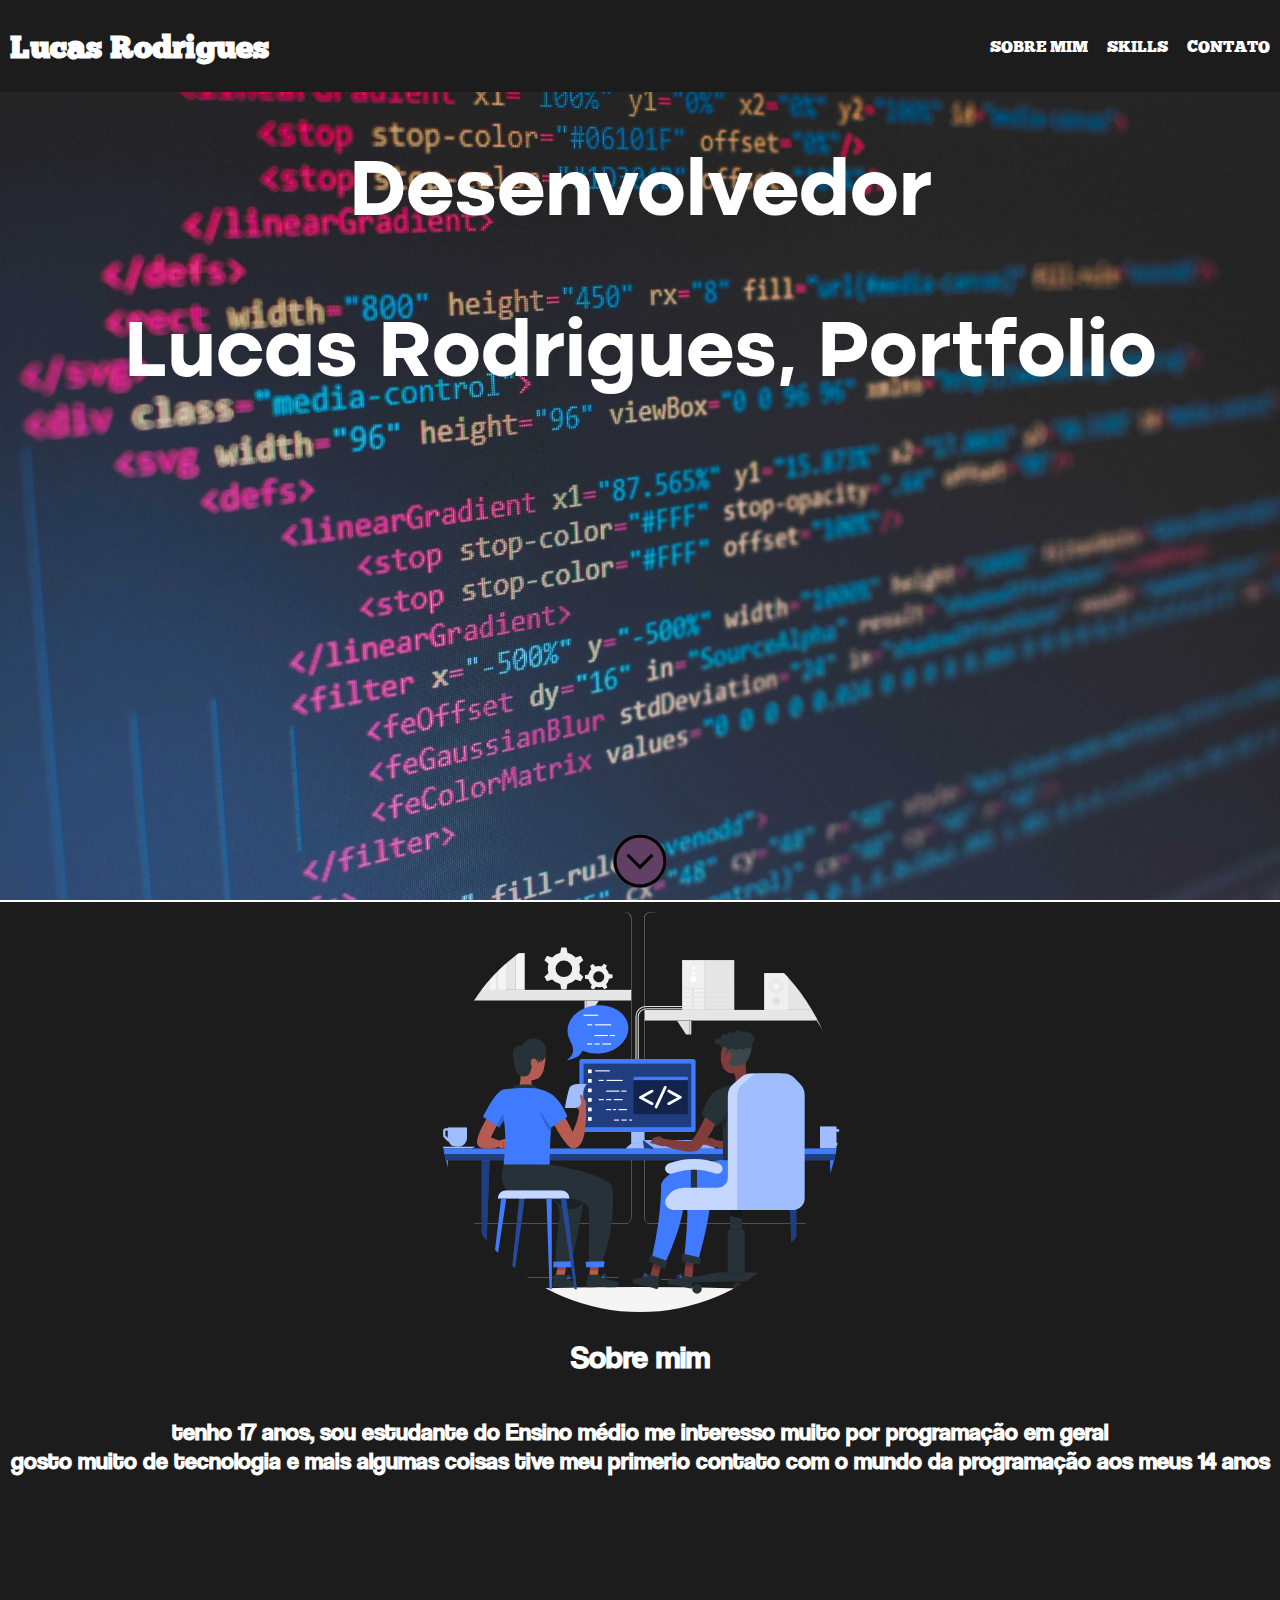
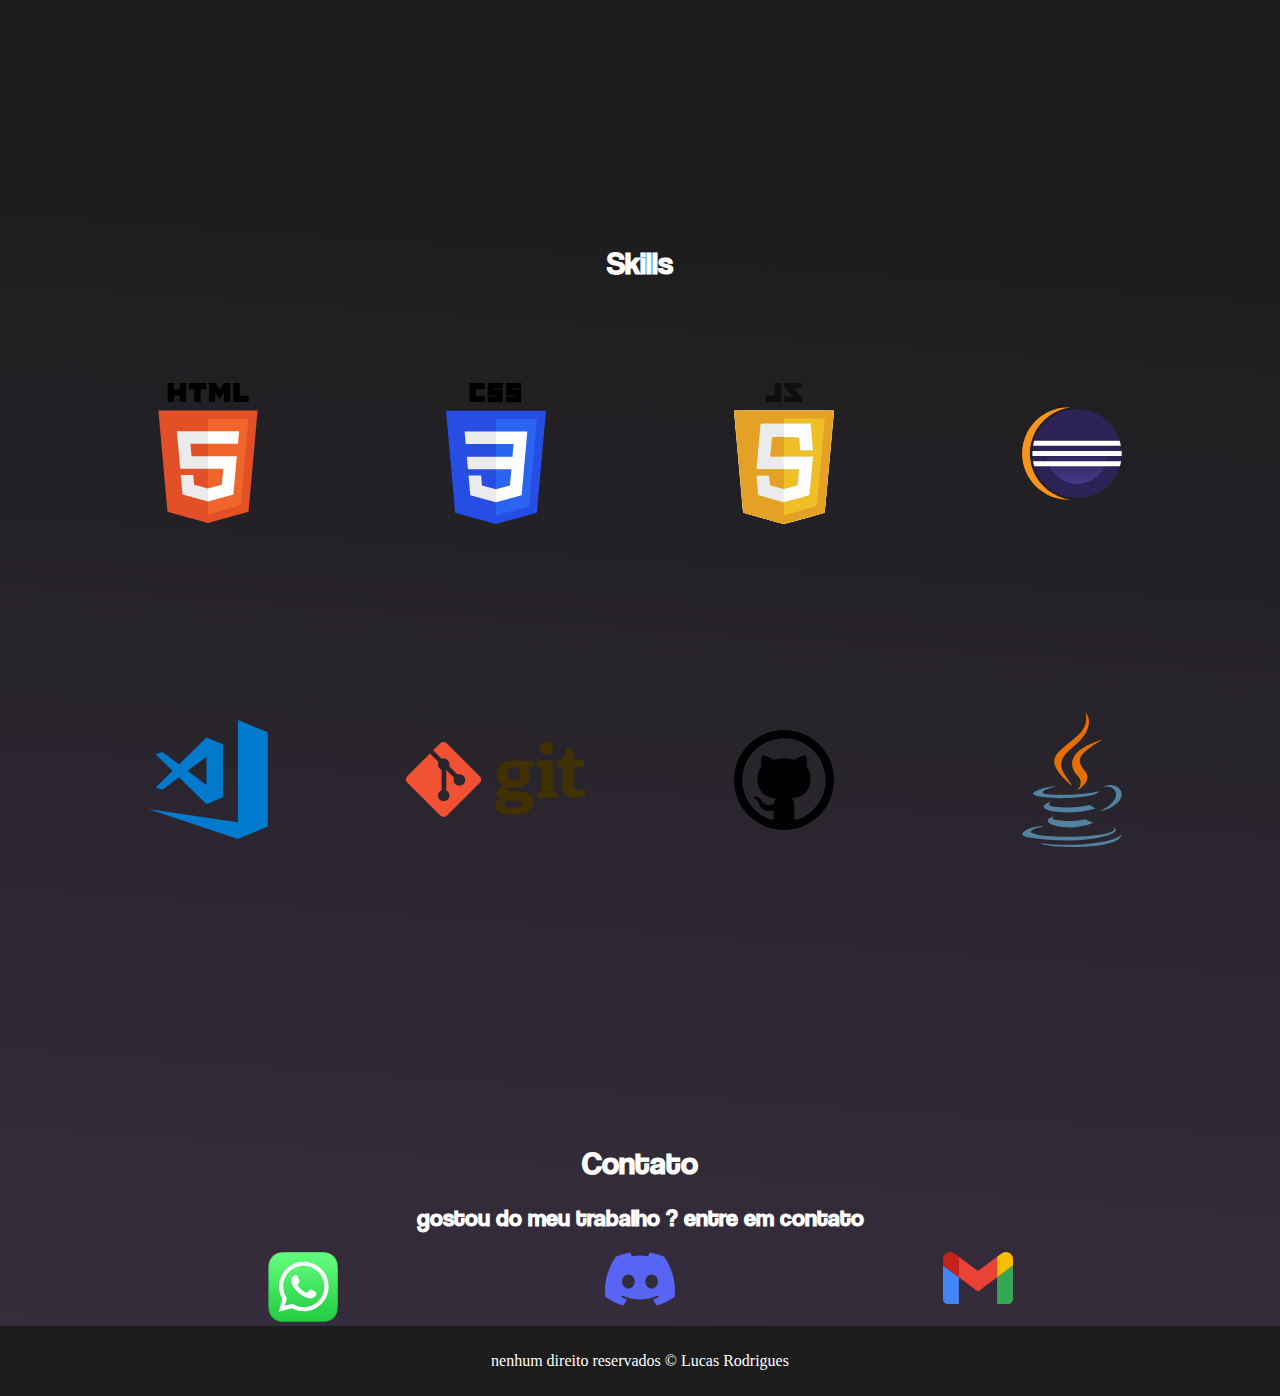
<file: index.html>
<!DOCTYPE html>
<html lang="pt-br">
    <head>
        <meta charset="UTF-8">
        <meta name="viewport" content="width=device-width, initial-scale=1.0">
        <link rel="stylesheet" href="style.css">
        <link rel="stylesheet" href="fontes.css">
    </head>
    <body style="margin: 0;">
        <div class="menu-mobile" >
            <li><a href="#sobre">sobre mim</a></li>
            <li><a href="#habilidades">skills</a></li>
            <li><a href="#contatos">contato</a></li>
        </div>
        <div class="header-container">
            <header class="header">
                <h1> Lucas Rodrigues </h1>
                <nav class="navbar-fixed-top"> 
                    <ul class="navbar-links">
                        <li><a href="#sobre">sobre mim</a></li>
                        <li><a href="#habilidades">skills</a></li>
                        <li><a href="#contatos">contato</a></li>
                    </ul>
                </nav>
                <a class="icone-menu" id="dropdown-menu">
                    <img src="menu-icon.svg">
                </a>
            </header>
        </div>
        <div class="content">
            <div class="imagem-inicial">
                <div class="primeira-mensagem">
                    <h1>Desenvolvedor</h1>
                    <h2>Lucas Rodrigues, Portfolio</h2>
                </div>
                <a href="#sobre"><img class="arrow-icon" src="arrow.svg"></a>
            </div>
            <div class="main-content">
                <div class="sobre-mim" id="sobre">
                    <div class="eu">
                        <img class="img-eu" src="developers.svg">
                    </div>
                    <h1>Sobre mim</h1>
                    <h2>tenho 17 anos, sou estudante do Ensino médio me interesso muito por programação em geral <br> gosto muito de tecnologia e mais algumas coisas
                      tive meu primerio contato com o mundo da programação aos meus 14 anos</h2> 
                    
                </div>
                
                <div class="skills" id="habilidades"> 
                    <h1>Skills</h1>
                    
                    <div class="logos">       
                        <div>
                            <img src="logo-html5.svg" style="width: 140px;">
                        </div>
                        <div>
                            <img src="logo-css.svg" style="width: 100px;">
                        </div>
                        
                        <div>
                            <img src="logo-js.svg" style="width: 100px;">
                        </div>
                        <div>
                            <img src="logo-eclipse.svg" style="width: 100px">
                        </div>
                        <div>
                            <img src="logo-VSC2.svg" style="width: 120px;">
                        </div>
                        <div>
                            <img src="logo-git.svg" style="width: 180px;">
                        </div>
                        <div>
                            <img src="logo-github.svg" style="width: 100px;">
                        </div>
                        <div>
                            <img src="logo-java.svg" style="width: 100px;">
                        </div>
                    </div>
                </div>
                
                <div class="contato" id="contatos">
                    <h1>Contato</h1>
                    <h2>gostou do meu trabalho ? entre em contato</h2>
                    
                    <div class="logos-contato">
                        <a href="https://api.WhatsApp.com/send?phone=+554396232309" target="_blank"><img src="logo-whatsapp.svg" style="width: 70px;"></a>
                        <a href="https://discord.gg/hWYs2bzY" target="_blank"><img  src="logo-discord.svg" style="width: 70px;"></a>
                        <a href="mailto:lr579063@gmail.com" target="_blank"><img src="logo-gmail.svg" style="width: 70px;"></a>
                    </div>
                </div>
            </div>
        </div>

        <footer" class="footer">

            <p class="ultimo">nenhum direito reservados © Lucas Rodrigues</p>

        </footer>

        <script src="parte.js"></script>
    </body>    
</html>
</file>
<file: style.css>
html {
    scroll-behavior: smooth;
}

body {
    display: flex;
    flex-direction: column;
    flex: 1;  
    overflow: auto;
    min-height: 100vh;    
} 

a {
    text-decoration: none;
}

.menu-mobile {
    position: fixed;
    background-color: #1c1c1c;
    height: 100%;
    width: 0;
    right: 0;
    transition: width 0.4s;
}

.menu-mobile * {
    list-style-type: none;
    color: #ffffff; 
    font-family: "ChunkfiveEx";
    height: 40px; 
    padding: 20px 10px;
    font-size: 25px;
    display: flex;
    flex-direction: column;
}

.header {
    display: flex;
    justify-content: space-between;
    align-items: center;
    padding: 10px 10px;   
    background-color:#1c1c1c;
    border: 0;
    font-family: "ChunkfiveEx";
    height: 8vh;
}

h1 {
    color: #ffffff;
}

nav li {
    display: inline;
    margin: 0 0 0 15px;
}

nav a {
    text-transform: uppercase;
    color: #ffffff;
}

ul {
    list-style: none;
    display: block;
    margin-block-start: 1em;
    margin-block-end: 1em;
    margin-inline-start: 0px;
    margin-inline-end: 0px;
    padding-inline-start: 40px;
}

li {
    text-align: -webkit-match-parent;
}

.icone-menu {
    display: none;
}

.content {
    display: flex;
    flex-direction: column;
    flex: 1;
}

.imagem-inicial {
    display: flex;
    flex-direction: column;
    justify-content: space-between;
    min-height: 90vh;
    background-image: url(imagemBanner.jpg);
    background-size: cover;
    background-position: center;
    background-color: #FFFFFF;
    background-attachment: fixed;
    background-repeat: no-repeat;
    font-family: "Coolvetica";
}

.imagem-inicial {
    text-align: center;
    color: #ffffff;
}

.primeira-mensagem > * {
    font-size: 5rem;
    font-family: "AltoneTrial";
}

.arrow-icon {
    margin-bottom: 10px;
    background-color: #623f65;
    border-radius: 50%;
    width: 54px;
    transform: rotate(90deg);
}

.exemplo {
    scroll-behavior: smooth;
}

.main-content {
    background: rgb(28,28,28);
    background: linear-gradient(184deg, rgba(28,28,28,1) 43%, rgba(54,45,61,1) 100%);
}

.sobre-mim {
    display: flex;
    flex-direction: column;
    text-align: center;
    color: #ffffff;
    min-height: 100vh;
    font-family: "Coolvetica";
    padding: 10px;
}

.eu {
    max-width: 100%;
}

.img-eu {
    width: 400px;
    height: 400px;
    object-fit: cover;
    border-radius: 50%;
}

.skills {
    display: flex;
    flex-direction: column;
    align-items: center;
    color: #ffffff;
    min-height: 100vh;
    font-family: "Coolvetica";
} 

.logos {
    width: 90%;
    justify-content: space-between;
    align-items: center;
    display: grid; 
    grid-template-columns: 1fr 1fr 1fr 1fr; 
    grid-template-rows: 1fr 1fr; 
    gap: 25px 0px; 
    grid-template-areas: 
    ". . . ."
    ". . . .";
}

.logos > * {
    padding: 80px 0;
    display: flex;
    justify-content: center;
}

.logos > *, .logos-contato > *, .arrow-icon {
    transition: all 0.2s;
}

.logos > *:hover, .logos-contato > *:hover {
    transform: scale(1.1);
}

.arrow-icon:hover {
    transform: rotate(90deg) scale(1.1);
}

.contato {
    color: #FFFFFF;
    text-align: center;
    font-family: "Coolvetica";
}

.logos-contato {
    display: flex;
    width: 100%;
    justify-content: space-evenly;
}

.footer {
    background-color: #1c1c1c;
}

.ultimo {
    text-align: center;
    color: #FFFFFF;
    padding: 10px 10px;
}

@media (max-width: 800px) {
    .primeira-mensagem > * {
        font-size: 3rem;
    }

    .logos {
        width: 90%;
        display: grid; 
        grid-template-columns: 1fr 1fr; 
        grid-template-rows: 1fr 1fr 1fr 1fr; 
        gap: 25px 0px; 
        grid-template-areas: 
        ". ."
        ". ."
        ". ."
        ". .";
    }

    .navbar-fixed-top {
        display: none;
    }

    .icone-menu {
        display: flex;
    }
}
</file>
<file: fontes.css>
@font-face {
    font-family: "ChunkfiveEx";
    src: url(ChunkfiveEx.ttf);
}

@font-face {
    font-family: "Coolvetica";
    src: url(coolvetica.ttf);
}

@font-face {
    font-family: "AltoneTrial";
    src: url(AltoneTrial-Bold.ttf);
}
</file>
